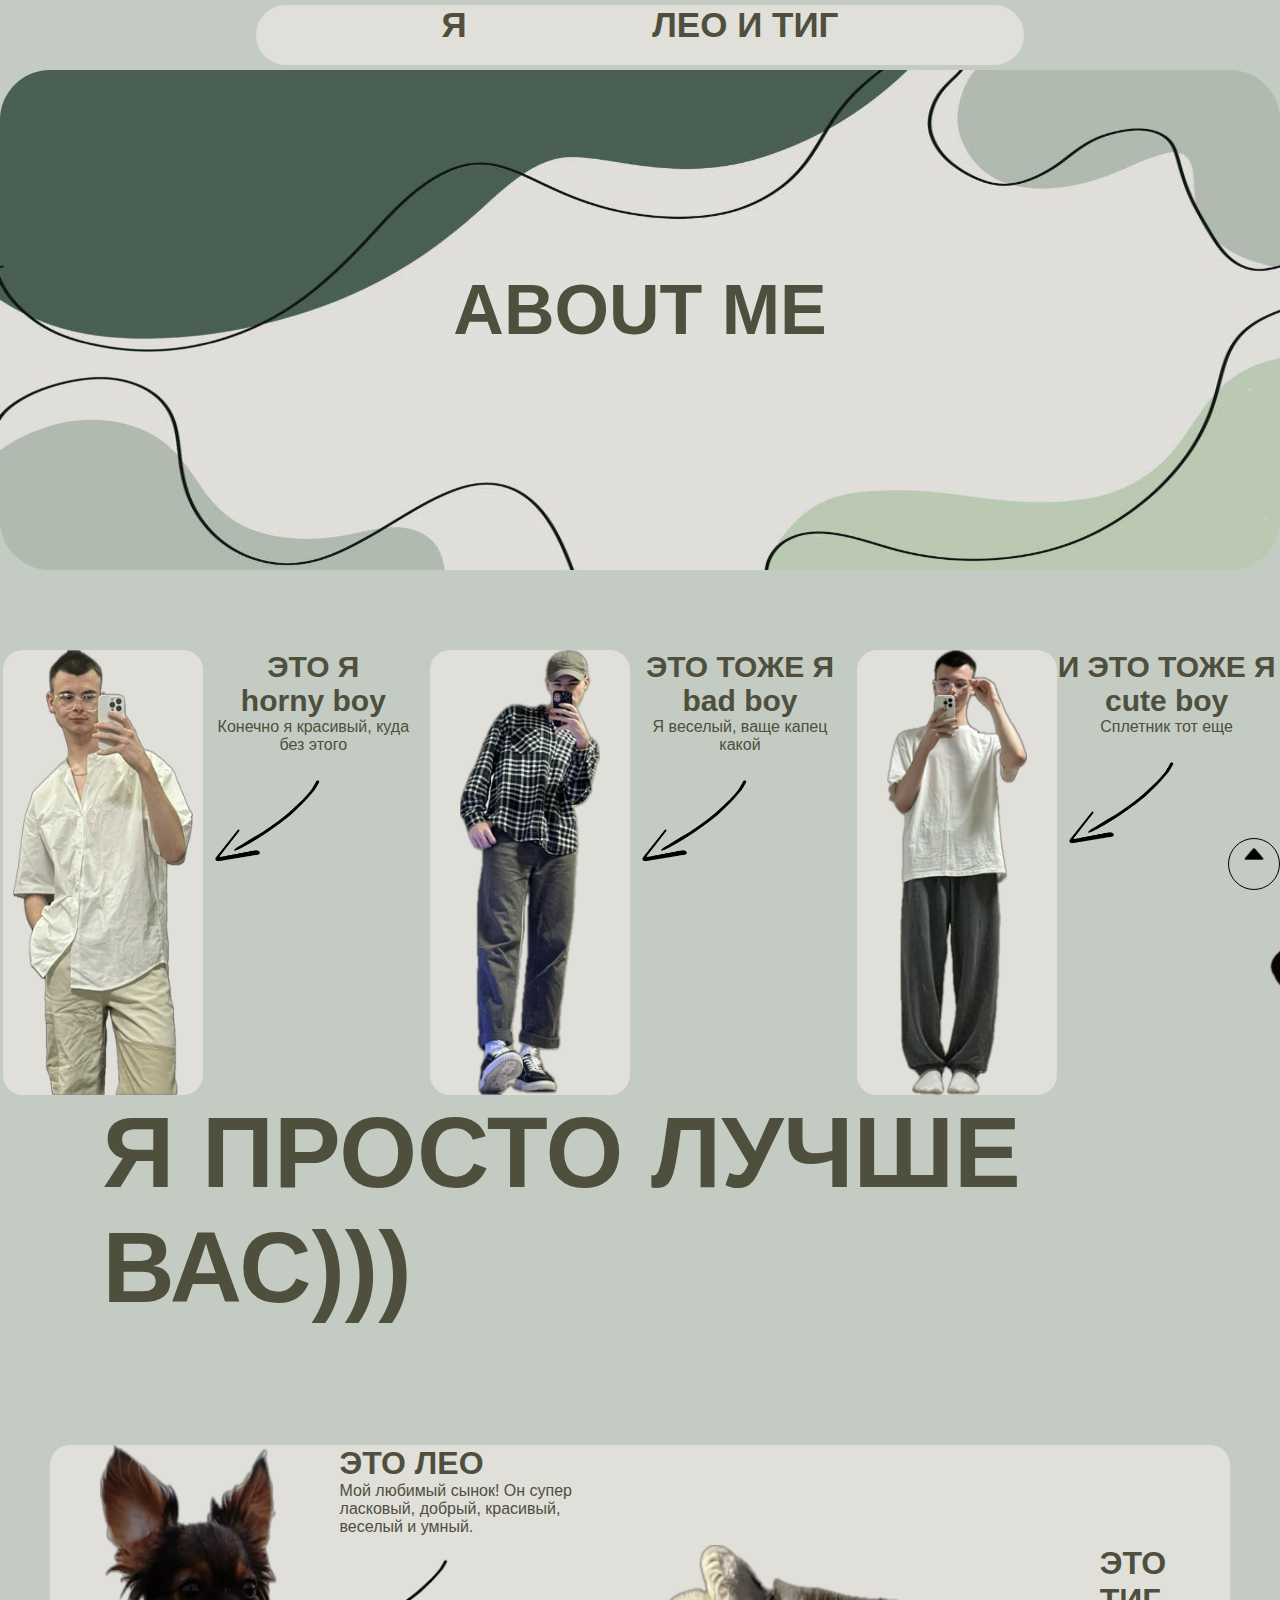
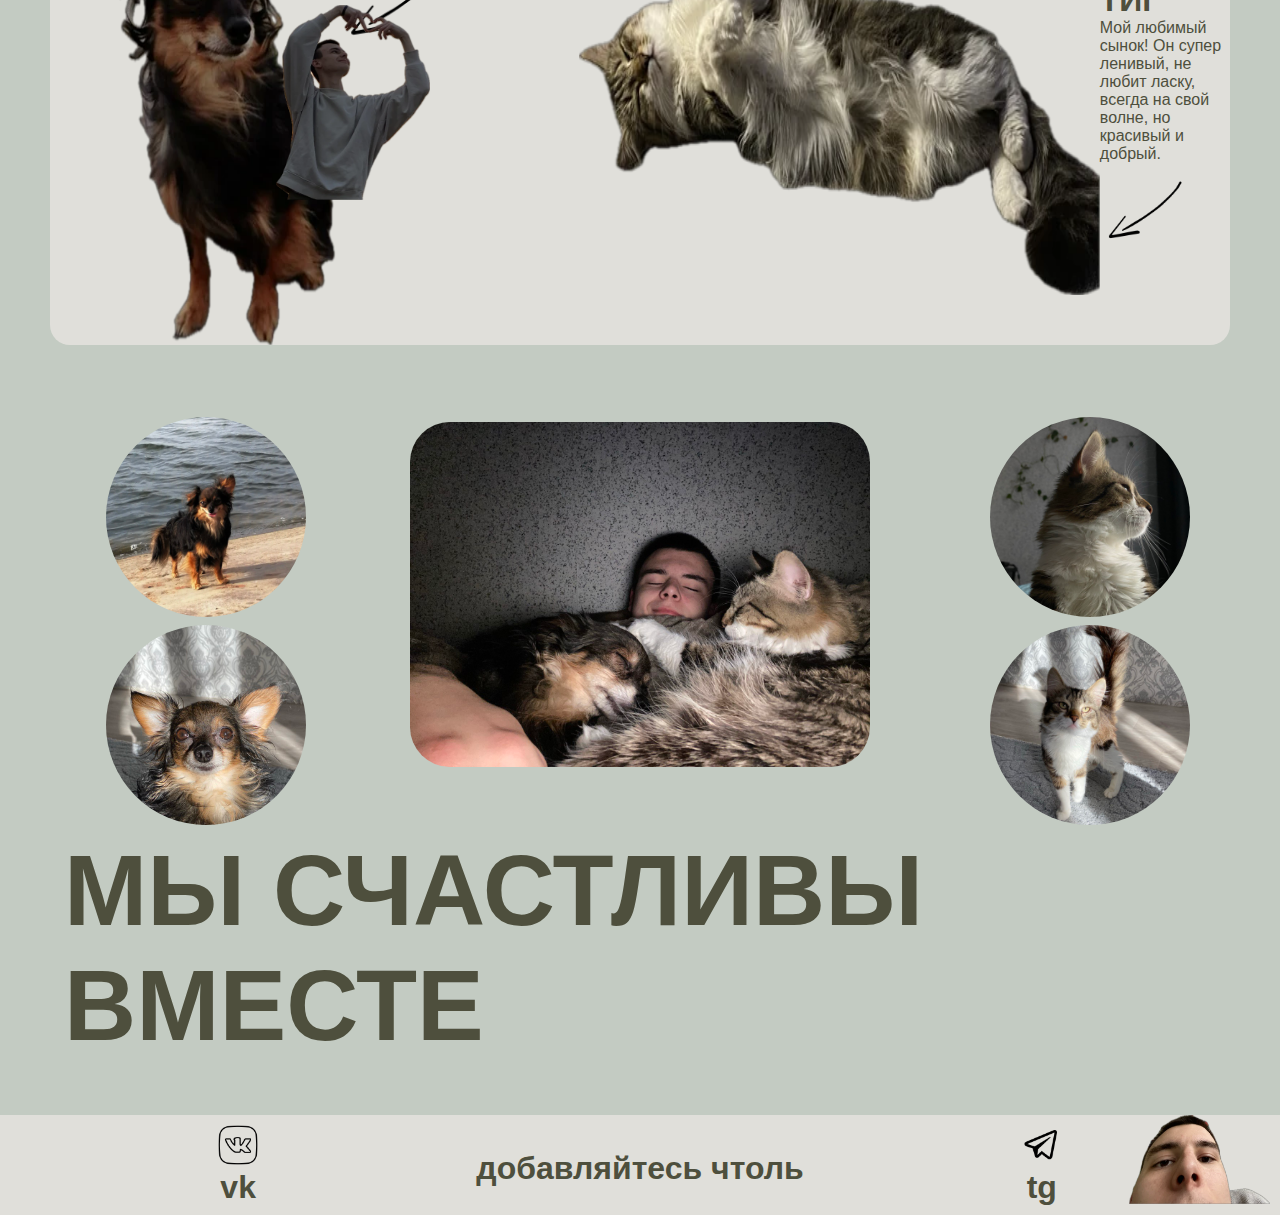
<file: index.html>
<!DOCTYPE html>
<html lang="en">

<head>
    <meta charset="UTF-8">
    <meta name="viewport" content="width=device-width, initial-scale=1.0">
    <title>Document</title>
    <link rel="stylesheet" href="style.css">
</head>

<body>
    <div class="qqq">
        <nav>
            <div class="nav">
                <div id="navi">
                    <a href="#a">
                        <h1 id="text_navi">Я</h1>
                    </a>
                    <a href="#lt">
                        <h1 id="text_navi">ЛЕО И ТИГ</h1>
                    </a>
                </div>
            </div>
        </nav>

        <section>
            <div class="obo_mne">
                <a name="ver">
                    <h1 id="about_me">ABOUT ME</h1>
                </a>
            </div>
        </section>

        <section>
            <a name="a">
                <div class="vse_mne">
                    <div class="me">
                        <div id="hz">
                            <div id="dop1">
                                <img src="sticker.webp" id="me">
                            </div>
                            <div id="zzz">
                                <h1 id="zag_atoa">ЭТО Я
                                    <br>horny boy
                                </h1>
                                <p>Конечно я красивый, куда без этого</p>
                                <div id="strelka1">
                                    <img src="стрелка.gif" id="str1">
                                </div>
                            </div>
                        </div>
                    </div>

                    <div class="me2">
                        <div id="hz">
                            <div id="dop2">
                                <img src="sticker_zerkalo.webp" id="me2">
                            </div>
                            <div id="zzz">
                                <h1 id="zag_atoa2">ЭТО ТОЖЕ Я
                                    <br>bad boy
                                </h1>
                                <p>Я веселый, ваще капец какой </p>
                                <div id="strelka2">
                                    <img src="стрелка.gif" id="str2">
                                </div>
                            </div>
                        </div>
                    </div>

                    <div class="me3">
                        <div id="hz">
                            <div id="dop3">
                                <img src="sticker_shtani.webp" id="me3">
                            </div>
                            <div id="zzz">
                                <h1 id="zag_atoa3">И ЭТО ТОЖЕ Я
                                    <br>cute boy
                                </h1>
                                <p>Сплетник тот еще</p>
                                <div id="strelka3">
                                    <img src="стрелка.gif" id="str3">
                                </div>
                            </div>
                        </div>
                    </div>
                    <img src="sticker_ysa.webp" id="ysa">
                </div>
            </a>
            <h1 id="luche">Я ПРОСТО ЛУЧШЕ ВАС)))</h1>
        </section>

        <section>
            <a name="lt">
                <div class="leo_tig">
                    <div class="leo">
                        <img src="sticker_leo.webp" id="sti_leo">
                        <div id="leo">
                            <h1>ЭТО ЛЕО</h1>
                            <p>Мой любимый сынок!
                                Он супер ласковый,
                                добрый, красивый,
                                веселый и умный.
                            </p>
                            <div id="strelka4">
                                <img src="стрелка.gif" id="str4">
                            </div>
                        </div>
                    </div>

                    <div class="tig">
                        <img src="sticker_tig.webp" id="sti_tig">
                        <div id="tig">
                            <h1>ЭТО ТИГ</h1>
                            <p>Мой любимый сынок!
                                Он супер ленивый,
                                не любит ласку,
                                всегда на свой волне,
                                но красивый и добрый.
                            </p>
                            <div id="strelka5">
                                <img src="стрелка.gif" id="str5">
                            </div>
                        </div>
                    </div>
                </div>
            </a>
        </section>

        <section>
            <div class="vse_foto_lta">
                <div class="set_leo">
                    <div id="l1">
                        <img src="leo_1.jpg" id="leo1">
                    </div>
                    <div id="l2">
                        <img src="leo_2.jpg" id="leo2">
                    </div>
                </div>
                <div class="lta">
                    <img src="lta.jpg" id="lta">
                </div>
                <div class="set_tig">
                    <div id="t1">
                        <img src="tig_1.jpg" id="tig1">
                    </div>
                    <div id="t2">
                        <img src="tig_2.jpg" id="tig2">
                    </div>
                </div>
            </div>
            <h1 id="text_lta">МЫ СЧАСТЛИВЫ ВМЕСТЕ</h1>
        </section>

        <a href="#ver">
            <div class="vverx">
                <img src="pngwing.com.png" id="vverx">
            </div>
        </a>

        <footer>
            <div class="podval">
                <img src="sticker_love.webp" id="love">
                <a href="https://vk.com/slvrdany">
                    <img src="pngwing.com (2).png" id="vk">
                    <h1> vk</h1>
                </a>
                <h1 id="text_podval">добавляйтесь чтоль</h1>
                <a href="https://t.me/slvrdany">
                    <img src="pngwing.com (1).png" id="tg">
                    <h1> tg</h1>
                </a>
                <img src="sticker_vniz.webp" id="niz">
            </div>
        </footer>


    </div>
</body>

</html>
</file>
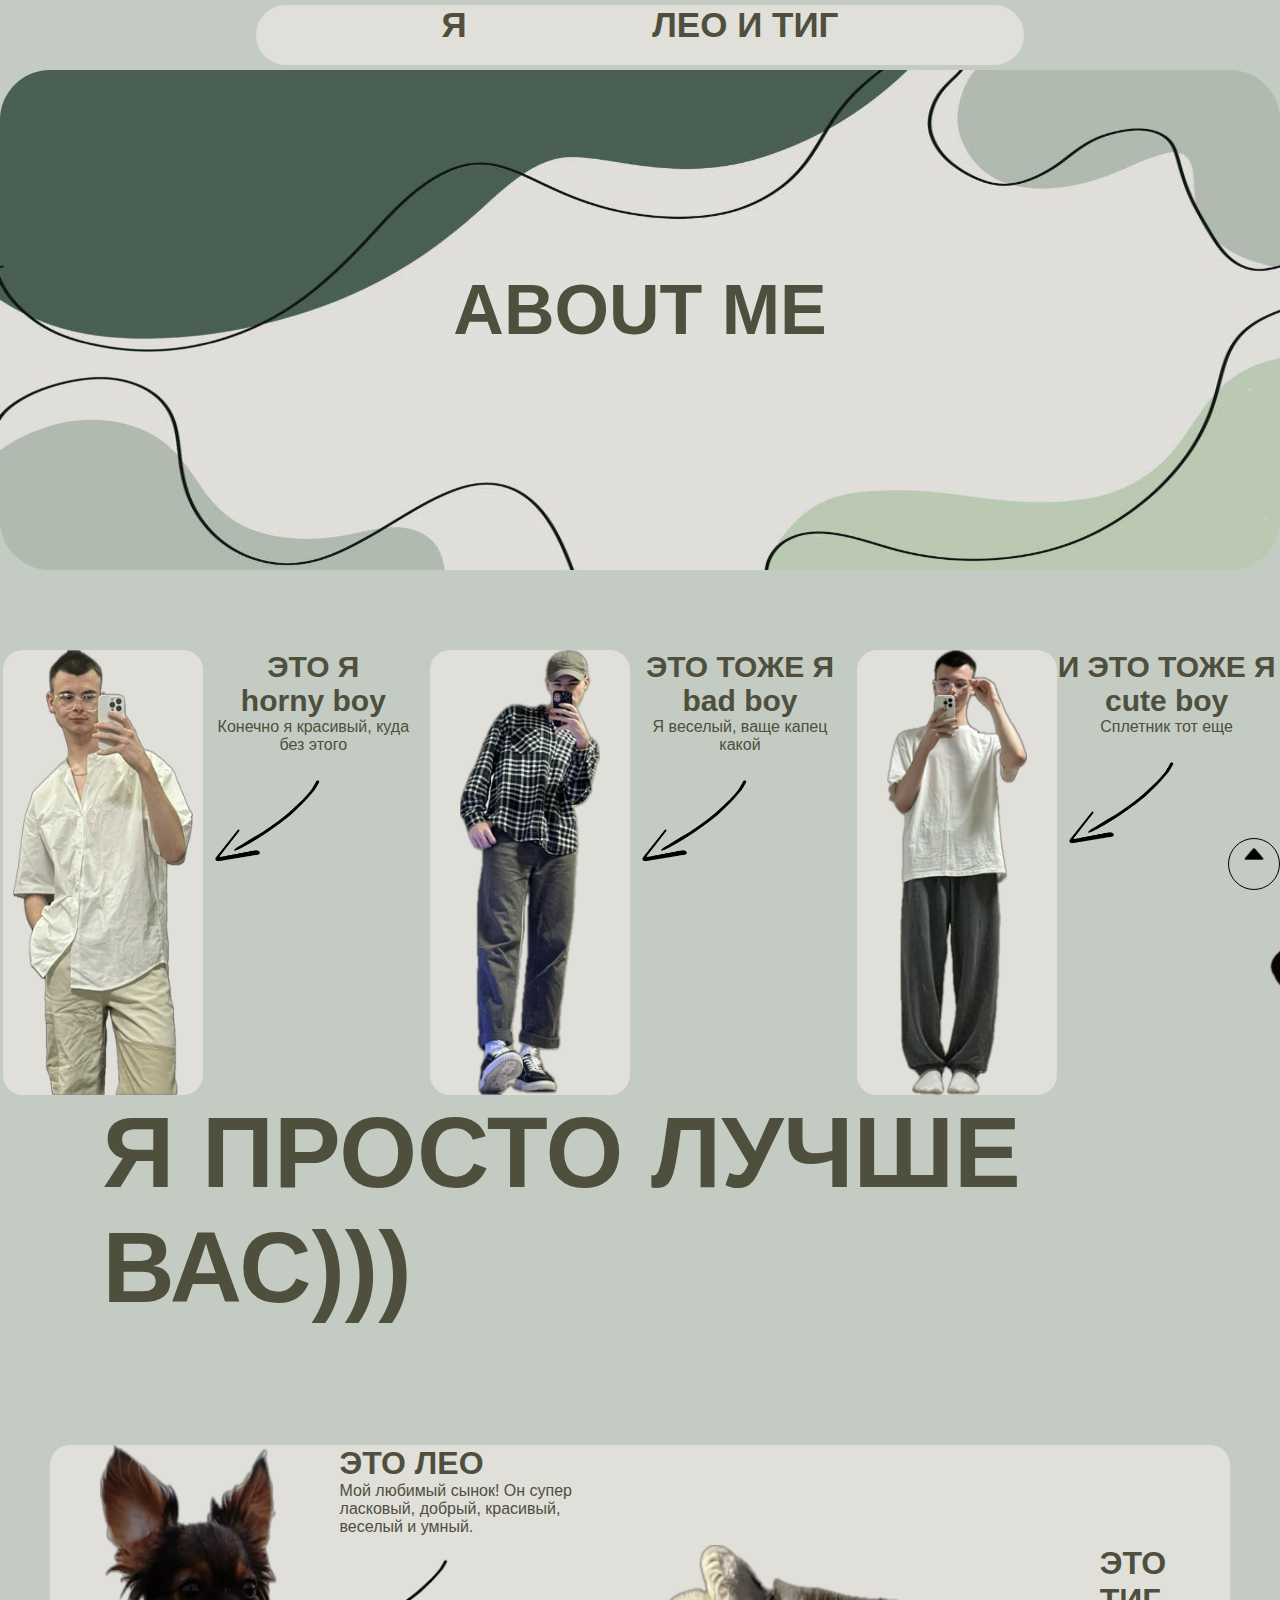
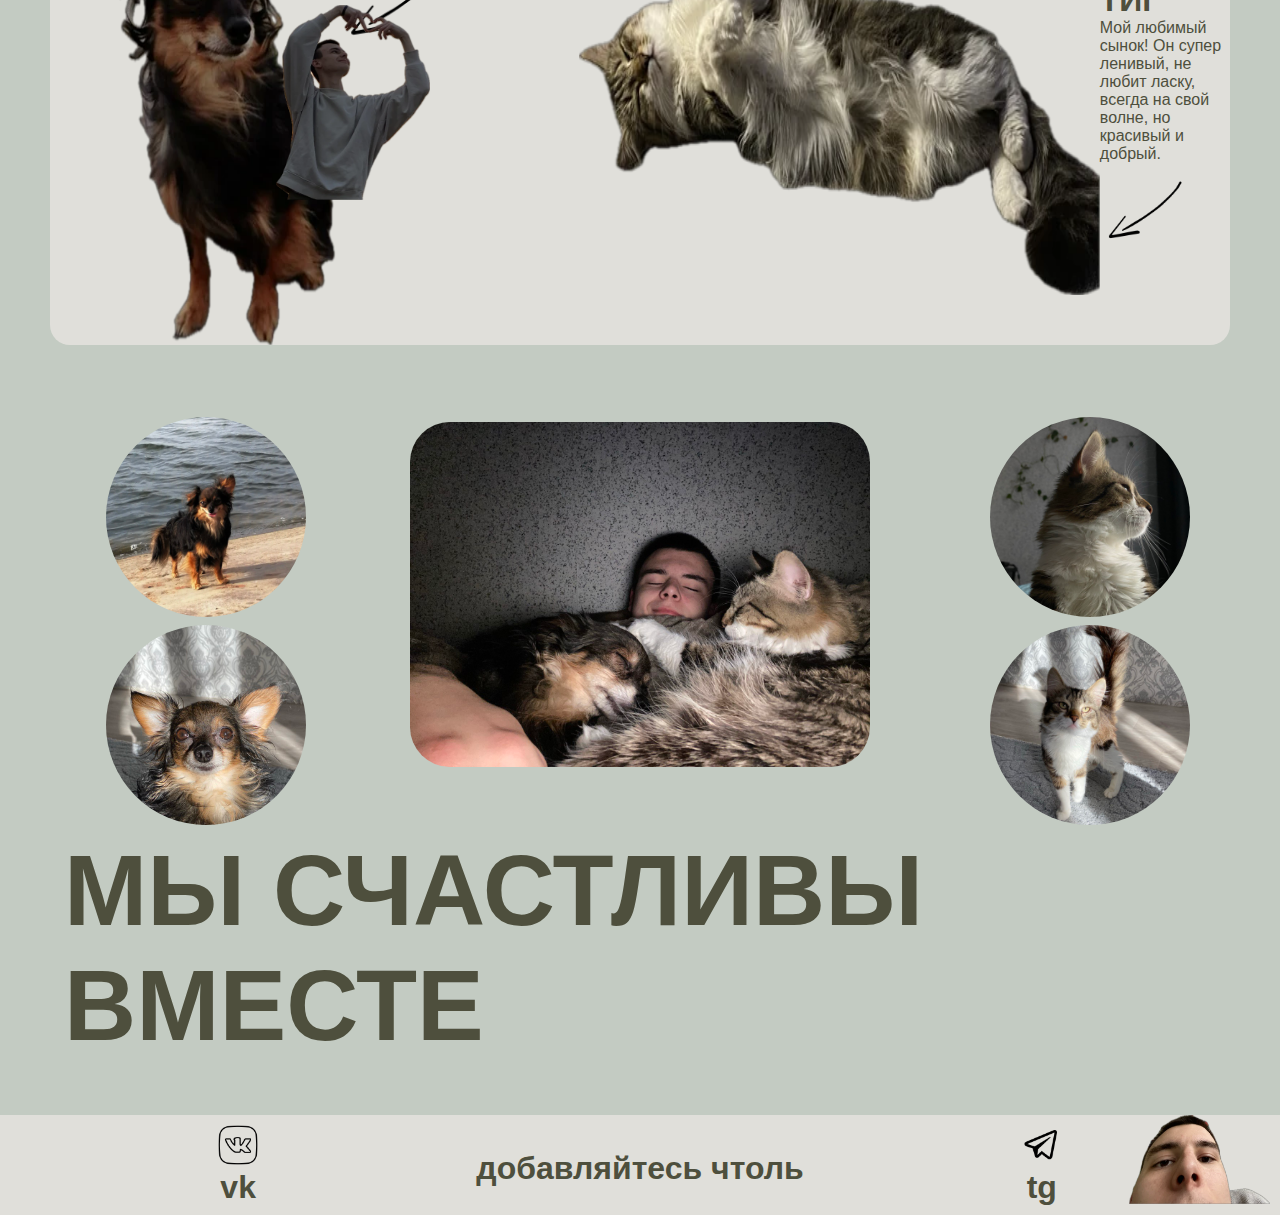
<file: main.html>
<!DOCTYPE html>
<html lang="en">

<head>
    <meta charset="UTF-8">
    <meta name="viewport" content="width=device-width, initial-scale=1.0">
    <title>Document</title>
    <link rel="stylesheet" href="index.css">
</head>

<body>
    <div class="qqq">
        <nav>
            <div class="nav">
                <div id="navi">
                    <a href="#a">
                        <h1 id="text_navi">Я</h1>
                    </a>
                    <a href="#lt">
                        <h1 id="text_navi">ЛЕО И ТИГ</h1>
                    </a>
                </div>
            </div>
        </nav>

        <section>
            <div class="obo_mne">
                <a name="ver">
                    <h1 id="about_me">ABOUT ME</h1>
                </a>
            </div>
        </section>

        <section>
            <a name="a">
                <div class="vse_mne">
                    <div class="me">
                        <div id="hz">
                            <div id="dop1">
                                <img src="sticker.webp" id="me">
                            </div>
                            <div id="zzz">
                                <h1 id="zag_atoa">ЭТО Я
                                    <br>horny boy
                                </h1>
                                <p>Конечно я красивый, куда без этого</p>
                                <div id="strelka1">
                                    <img src="стрелка.gif" id="str1">
                                </div>
                            </div>
                        </div>
                    </div>

                    <div class="me2">
                        <div id="hz">
                            <div id="dop2">
                                <img src="sticker_zerkalo.webp" id="me2">
                            </div>
                            <div id="zzz">
                                <h1 id="zag_atoa2">ЭТО ТОЖЕ Я
                                    <br>bad boy
                                </h1>
                                <p>Я веселый, ваще капец какой </p>
                                <div id="strelka2">
                                    <img src="стрелка.gif" id="str2">
                                </div>
                            </div>
                        </div>
                    </div>

                    <div class="me3">
                        <div id="hz">
                            <div id="dop3">
                                <img src="sticker_shtani.webp" id="me3">
                            </div>
                            <div id="zzz">
                                <h1 id="zag_atoa3">И ЭТО ТОЖЕ Я
                                    <br>cute boy
                                </h1>
                                <p>Сплетник тот еще</p>
                                <div id="strelka3">
                                    <img src="стрелка.gif" id="str3">
                                </div>
                            </div>
                        </div>
                    </div>
                    <img src="sticker_ysa.webp" id="ysa">
                </div>
            </a>
            <h1 id="luche">Я ПРОСТО ЛУЧШЕ ВАС)))</h1>
        </section>

        <section>
            <a name="lt">
                <div class="leo_tig">
                    <div class="leo">
                        <img src="sticker_leo.webp" id="sti_leo">
                        <div id="leo">
                            <h1>ЭТО ЛЕО</h1>
                            <p>Мой любимый сынок!
                                Он супер ласковый,
                                добрый, красивый,
                                веселый и умный.
                            </p>
                            <div id="strelka4">
                                <img src="стрелка.gif" id="str4">
                            </div>
                        </div>
                    </div>

                    <div class="tig">
                        <img src="sticker_tig.webp" id="sti_tig">
                        <div id="tig">
                            <h1>ЭТО ТИГ</h1>
                            <p>Мой любимый сынок!
                                Он супер ленивый,
                                не любит ласку,
                                всегда на свой волне,
                                но красивый и добрый.
                            </p>
                            <div id="strelka5">
                                <img src="стрелка.gif" id="str5">
                            </div>
                        </div>
                    </div>
                </div>
            </a>
        </section>

        <section>
            <div class="vse_foto_lta">
                <div class="set_leo">
                    <div id="l1">
                        <img src="leo_1.jpg" id="leo1">
                    </div>
                    <div id="l2">
                        <img src="leo_2.jpg" id="leo2">
                    </div>
                </div>
                <div class="lta">
                    <img src="lta.jpg" id="lta">
                </div>
                <div class="set_tig">
                    <div id="t1">
                        <img src="tig_1.jpg" id="tig1">
                    </div>
                    <div id="t2">
                        <img src="tig_2.jpg" id="tig2">
                    </div>
                </div>
            </div>
            <h1 id="text_lta">МЫ СЧАСТЛИВЫ ВМЕСТЕ</h1>
        </section>

        <a href="#ver">
            <div class="vverx">
                <img src="pngwing.com.png" id="vverx">
            </div>
        </a>

        <footer>
            <div class="podval">
                <img src="sticker_love.webp" id="love">
                <a href="https://vk.com/slvrdany">
                    <img src="pngwing.com (2).png" id="vk">
                    <h1> vk</h1>
                </a>
                <h1 id="text_podval">добавляйтесь чтоль</h1>
                <a href="https://t.me/slvrdany">
                    <img src="pngwing.com (1).png" id="tg">
                    <h1> tg</h1>
                </a>
                <img src="sticker_vniz.webp" id="niz">
            </div>
        </footer>


    </div>
</body>

</html>
</file>
<file: style.css>
* {
    margin: 0px;
    font-family: sans-serif;
    color: #4E4F3D;
    scroll-behavior: smooth;
}

.qqq {
    background-color: #b0baafc1;
}

.nav {
    width: 100%;
    height: 70px;
    display: flex;
    justify-content: center;
}

#navi {
    width: 60%;
    height: 60px;
    background-color: #E0DFDA;
    border-radius: 100px;
    display: flex;
    justify-content: space-evenly;
    margin-top: 5px;
}

#text_navi {
    font-weight: 800;
    font-size: 35px;
}

#text_navi:hover {
    color: rgb(25, 47, 21);
    transition: 2s;
}

a {
    text-decoration-line: none;
}

.obo_mne {
    width: 100%;
    height: 300px;
    background-image: url(real_fon1.jpg);
    background-size: 100% 100%;
    border-radius: 50px;
    padding-top: 200px;
    text-align: center;
    margin-bottom: 80px;
}

#about_me {
    font-size: 70px;
}

.vse_mne {
    display: flex;
    justify-content: space-around;
}

#zag_atoa {
    font-size: 30px;
}

#dop1 {
    width: 200px;
    height: 445px;
    background-color: #E0DFDA;
    border-radius: 20px;
    text-align: center;
}

#dop2 {
    width: 200px;
    height: 445px;
    background-color: #E0DFDA;
    border-radius: 20px;
    text-align: center;
}

#dop3 {
    width: 200px;
    height: 445px;
    background-color: #E0DFDA;
    border-radius: 20px;
    text-align: center;
}

#zzz {
    width: 220px;
    text-align: center;
}

#hz {
    display: flex;
}

#strelka1 {
    width: 130px;
}

#str1 {
    width: 100%;
    rotate: 180deg;
}

#me {
    width: 90%;
    height: 445px;
}

#zag_atoa2 {
    font-size: 30px;
}

#strelka2 {
    width: 130px;
}

#str2 {
    width: 100%;
    rotate: 180deg;
}

#me2 {
    width: 70%;
    height: 445px;
}

#zag_atoa3 {
    font-size: 30px;
}

#strelka3 {
    width: 130px;
}

#str3 {
    width: 100%;
    rotate: 180deg;
}

#me3 {
    width: 70%;
    height: 445px;
}

#ysa{
    width: 13%;
    height: 25%;
    rotate: 270deg;
    position: absolute;
    left: 1300px;
    top: 870px;
}

#luche {
    font-size: 100px;
    margin-left: 8%;
}

.leo_tig {
    margin-top: 120px;
    display: flex;
    margin-left: 50px;
    margin-right: 50px;
    background-color: #E0DFDA;
    justify-content: space-between;
    border-radius: 20px;
}

.leo {
    display: flex;
    margin-left: 50px;
}

#sti_leo {
    width: 50%;
    height: 500px;
}

#str4 {
    width: 50%;
    height: 3%;
    rotate: 180deg;
}

.tig {
    display: flex;
    margin-top: 100px;
}

#sti_tig {
    width: 80%;
    height: 350px;
}

#str5 {
    width: 70%;
    height: 3%;
    rotate: 180deg;
}

.vse_foto_lta {
    width: 100%;
    display: flex;
    justify-content: space-evenly;
    margin-top: 5%;
}

#l1 {
    width: 200px;
    height: 200px;
    border-radius: 100px;
    text-align: center;
    overflow: hidden;
    margin: 4%;
}

#leo1 {
    width: 100%;
    position: relative;
    bottom: 50px;
}

#l2 {
    width: 200px;
    height: 200px;
    border-radius: 100px;
    text-align: center;
    overflow: hidden;
    margin: 4%;
}

#leo2 {
    width: 150%;
    position: relative;
    bottom: 50px;
    right: 25px;
}

#t1 {
    width: 200px;
    height: 200px;
    border-radius: 100px;
    text-align: center;
    overflow: hidden;
    margin: 4%;
}

#tig1 {
    width: 135%;
    position: relative;
    right: 40px;

}

#t2 {
    width: 200px;
    height: 200px;
    border-radius: 100px;
    text-align: center;
    overflow: hidden;
    margin: 4%;
}

#tig2 {
    width: 100%;
}

.lta {
    width: 36%;
    margin: 1%;
}

#lta {
    width: 100%;
    border-radius: 40px;
}

#text_lta {
    font-size: 100px;
    margin-left: 5%;
}

.vverx {
    width: 50px;
    height: 50px;
    border: 1px solid black;
    text-align: center;
    border-radius: 100px;
    position: sticky;
    bottom: 10px;
    float: right;
}

#vverx {
    width: 30px;
}

.vverx:hover {
    rotate: 360deg;
    transition: 1s;
}

.podval {
    display: flex;
    width: 100%;
    height: 100px;
    text-align: center;
    justify-content: space-evenly;
    background-color: #E0DFDA;
}

#vk {
    width: 40px;
    margin-top: 10px;
}

#tg {
    width: 40px;
    margin-top: 10px;
}

#text_podval {
    margin-top: 35px;
}

#love {
    width: 12%;
    position: absolute;
    right: 850px;
    top: 1605px;
}

#niz {
    width: 11%;
    position: absolute;
    right: 10px;
}
</file>
<file: index.css>
* {
    margin: 0px;
    font-family: sans-serif;
    color: #4E4F3D;
    scroll-behavior: smooth;
}

.qqq {
    background-color: #b0baafc1;
}

.nav {
    width: 100%;
    height: 70px;
    display: flex;
    justify-content: center;
}

#navi {
    width: 60%;
    height: 60px;
    background-color: #E0DFDA;
    border-radius: 100px;
    display: flex;
    justify-content: space-evenly;
    margin-top: 5px;
}

#text_navi {
    font-weight: 800;
    font-size: 35px;
}

#text_navi:hover {
    color: rgb(25, 47, 21);
    transition: 2s;
}

a {
    text-decoration-line: none;
}

.obo_mne {
    width: 100%;
    height: 300px;
    background-image: url(real_fon1.jpg);
    background-size: 100% 100%;
    border-radius: 50px;
    padding-top: 200px;
    text-align: center;
    margin-bottom: 80px;
}

#about_me {
    font-size: 70px;
}

.vse_mne {
    display: flex;
    justify-content: space-around;
}

#zag_atoa {
    font-size: 30px;
}

#dop1 {
    width: 200px;
    height: 445px;
    background-color: #E0DFDA;
    border-radius: 20px;
    text-align: center;
}

#dop2 {
    width: 200px;
    height: 445px;
    background-color: #E0DFDA;
    border-radius: 20px;
    text-align: center;
}

#dop3 {
    width: 200px;
    height: 445px;
    background-color: #E0DFDA;
    border-radius: 20px;
    text-align: center;
}

#zzz {
    width: 220px;
    text-align: center;
}

#hz {
    display: flex;
}

#strelka1 {
    width: 130px;
}

#str1 {
    width: 100%;
    rotate: 180deg;
}

#me {
    width: 90%;
    height: 445px;
}

#zag_atoa2 {
    font-size: 30px;
}

#strelka2 {
    width: 130px;
}

#str2 {
    width: 100%;
    rotate: 180deg;
}

#me2 {
    width: 70%;
    height: 445px;
}

#zag_atoa3 {
    font-size: 30px;
}

#strelka3 {
    width: 130px;
}

#str3 {
    width: 100%;
    rotate: 180deg;
}

#me3 {
    width: 70%;
    height: 445px;
}

#ysa{
    width: 13%;
    height: 25%;
    rotate: 270deg;
    position: absolute;
    left: 1300px;
    top: 870px;
}

#luche {
    font-size: 100px;
    margin-left: 8%;
}

.leo_tig {
    margin-top: 120px;
    display: flex;
    margin-left: 50px;
    margin-right: 50px;
    background-color: #E0DFDA;
    justify-content: space-between;
    border-radius: 20px;
}

.leo {
    display: flex;
    margin-left: 50px;
}

#sti_leo {
    width: 50%;
    height: 500px;
}

#str4 {
    width: 50%;
    height: 3%;
    rotate: 180deg;
}

.tig {
    display: flex;
    margin-top: 100px;
}

#sti_tig {
    width: 80%;
    height: 350px;
}

#str5 {
    width: 70%;
    height: 3%;
    rotate: 180deg;
}

.vse_foto_lta {
    width: 100%;
    display: flex;
    justify-content: space-evenly;
    margin-top: 5%;
}

#l1 {
    width: 200px;
    height: 200px;
    border-radius: 100px;
    text-align: center;
    overflow: hidden;
    margin: 4%;
}

#leo1 {
    width: 100%;
    position: relative;
    bottom: 50px;
}

#l2 {
    width: 200px;
    height: 200px;
    border-radius: 100px;
    text-align: center;
    overflow: hidden;
    margin: 4%;
}

#leo2 {
    width: 150%;
    position: relative;
    bottom: 50px;
    right: 25px;
}

#t1 {
    width: 200px;
    height: 200px;
    border-radius: 100px;
    text-align: center;
    overflow: hidden;
    margin: 4%;
}

#tig1 {
    width: 135%;
    position: relative;
    right: 40px;

}

#t2 {
    width: 200px;
    height: 200px;
    border-radius: 100px;
    text-align: center;
    overflow: hidden;
    margin: 4%;
}

#tig2 {
    width: 100%;
}

.lta {
    width: 36%;
    margin: 1%;
}

#lta {
    width: 100%;
    border-radius: 40px;
}

#text_lta {
    font-size: 100px;
    margin-left: 5%;
}

.vverx {
    width: 50px;
    height: 50px;
    border: 1px solid black;
    text-align: center;
    border-radius: 100px;
    position: sticky;
    bottom: 10px;
    float: right;
}

#vverx {
    width: 30px;
}

.vverx:hover {
    rotate: 360deg;
    transition: 1s;
}

.podval {
    display: flex;
    width: 100%;
    height: 100px;
    text-align: center;
    justify-content: space-evenly;
    background-color: #E0DFDA;
}

#vk {
    width: 40px;
    margin-top: 10px;
}

#tg {
    width: 40px;
    margin-top: 10px;
}

#text_podval {
    margin-top: 35px;
}

#love {
    width: 12%;
    position: absolute;
    right: 850px;
    top: 1605px;
}

#niz {
    width: 11%;
    position: absolute;
    right: 10px;
}
</file>
